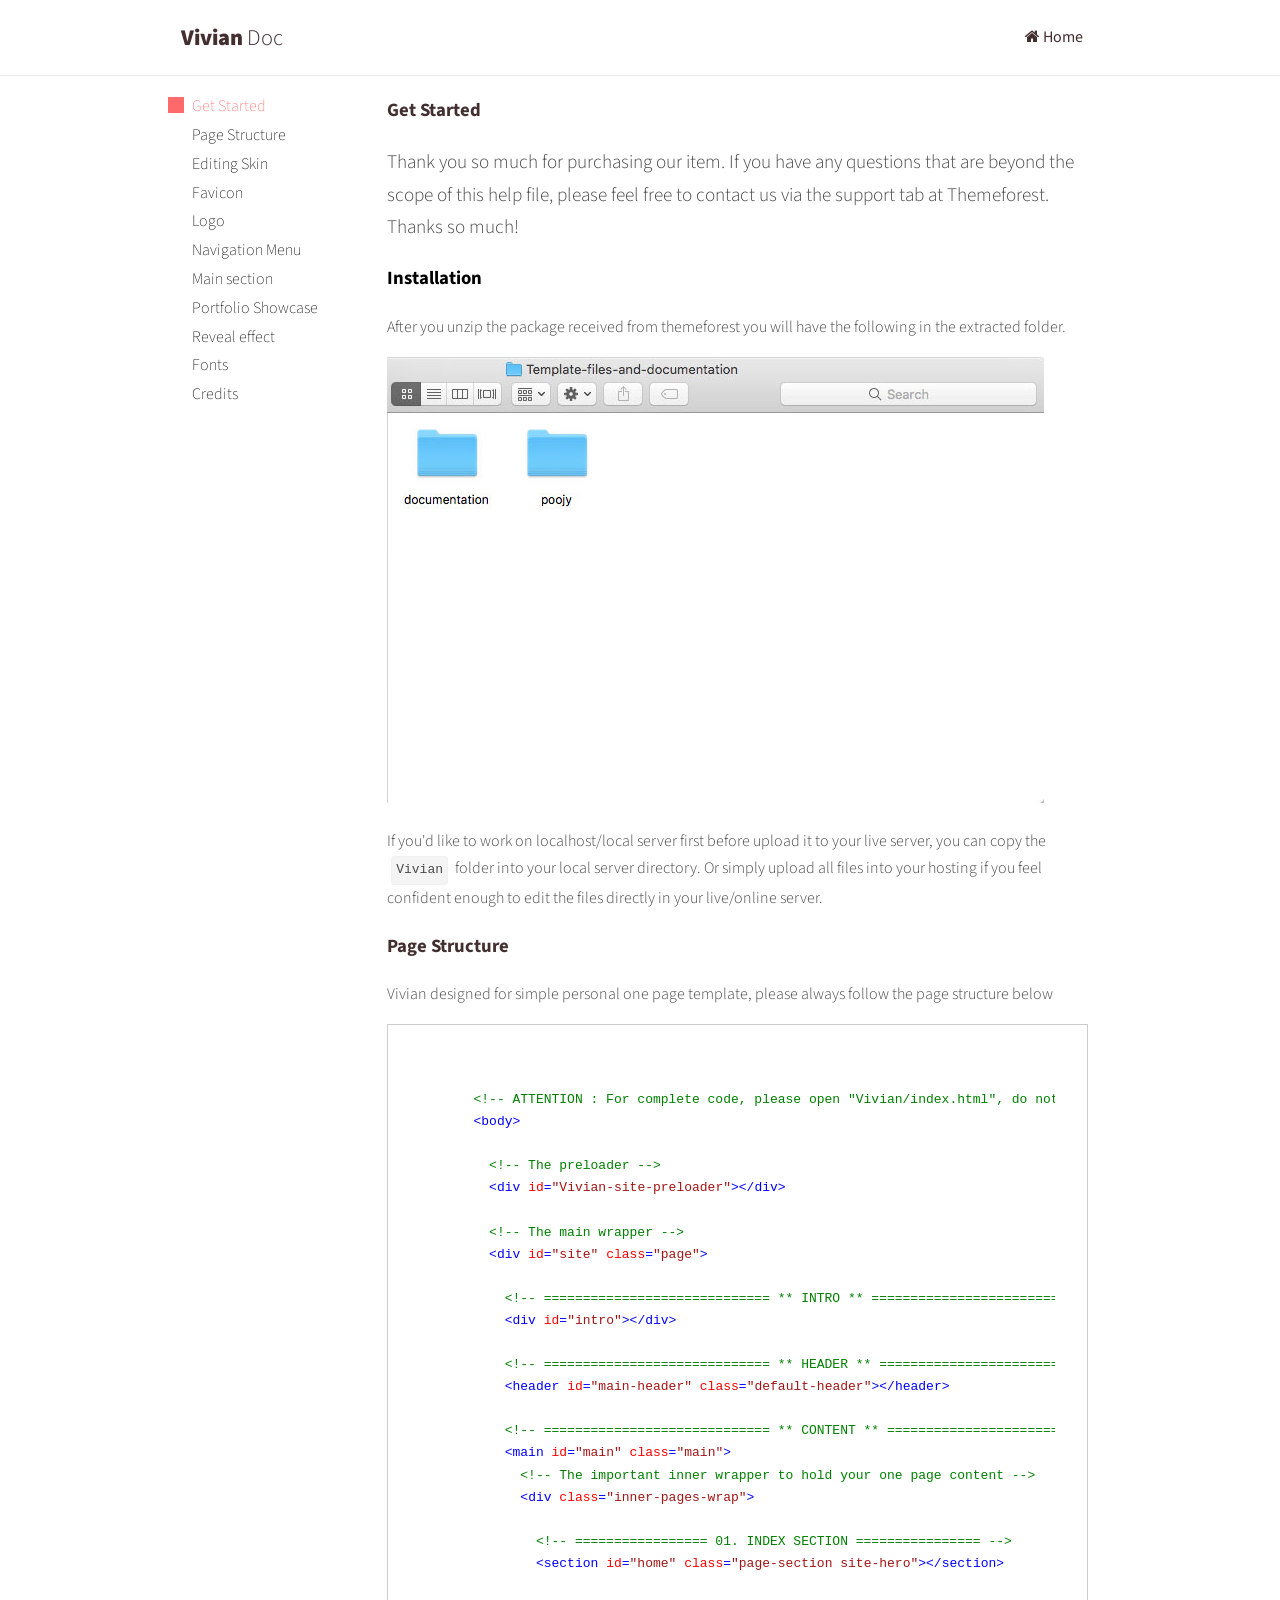
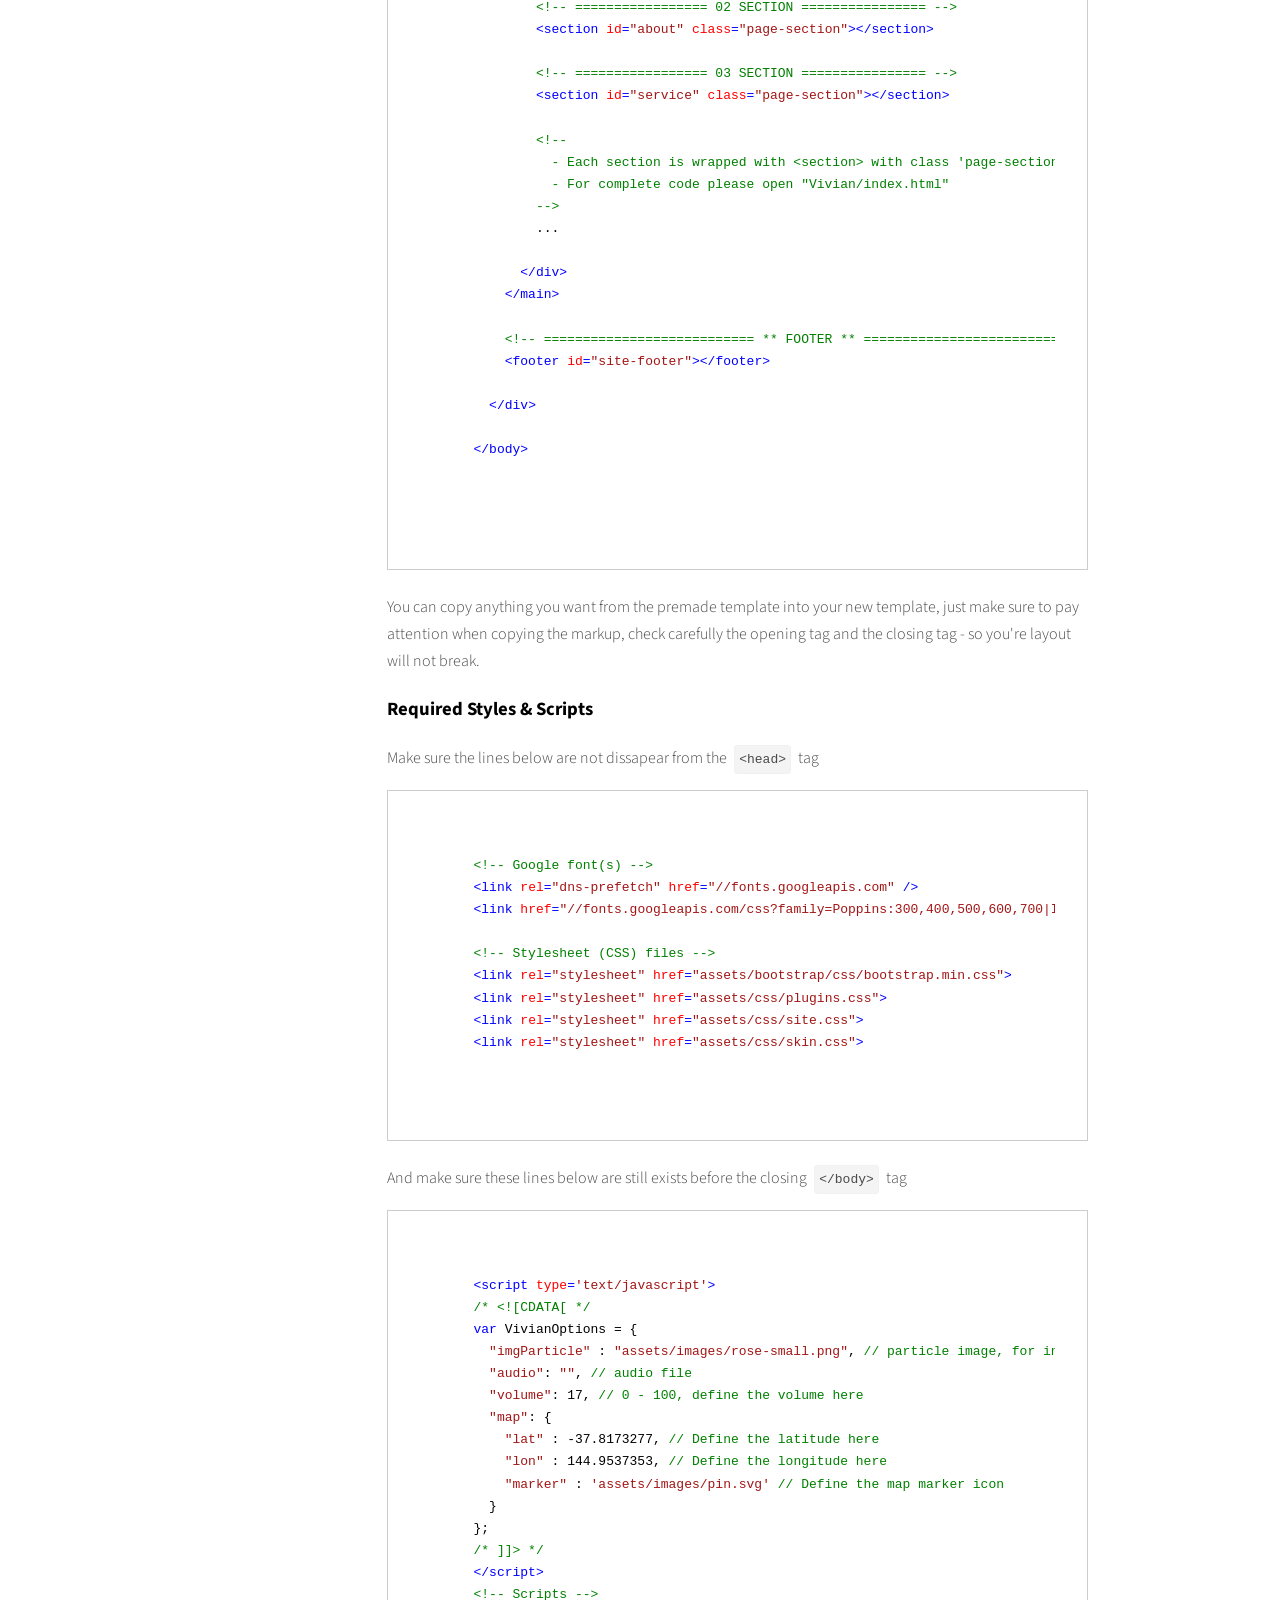
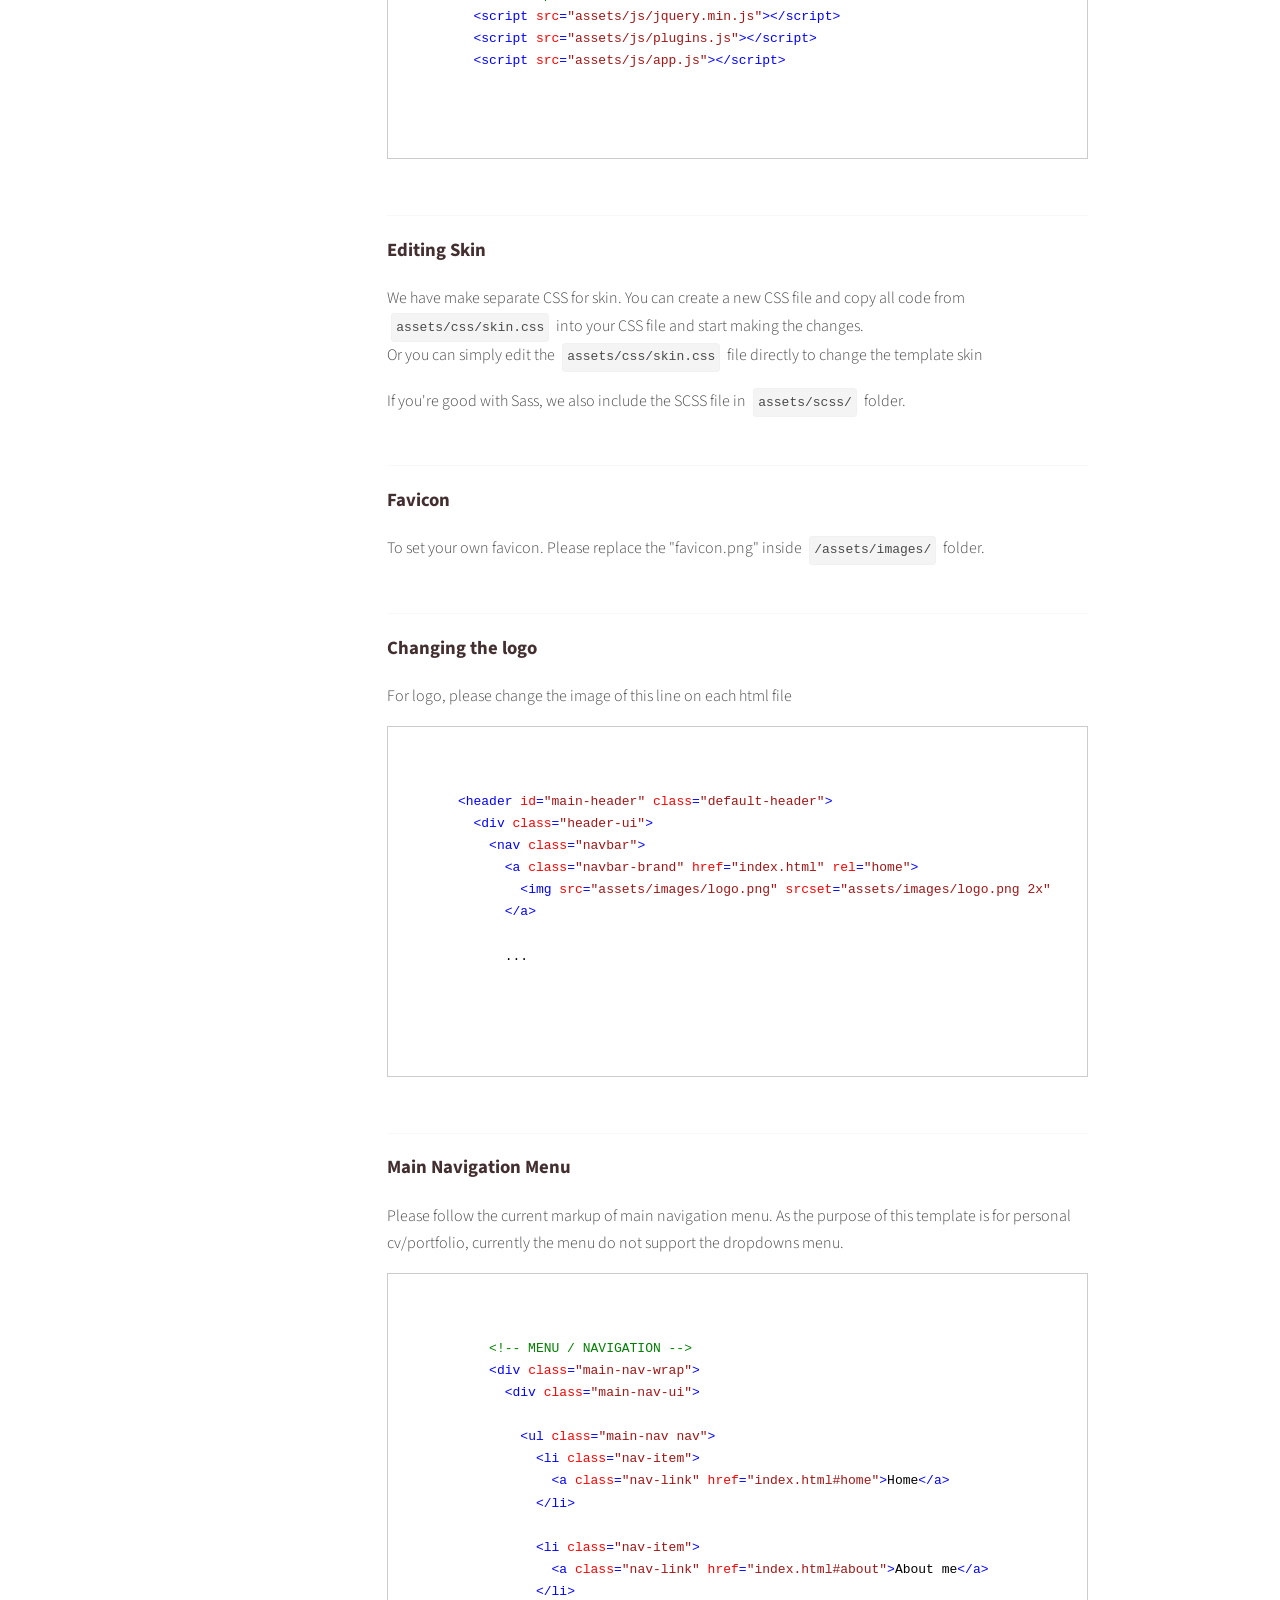
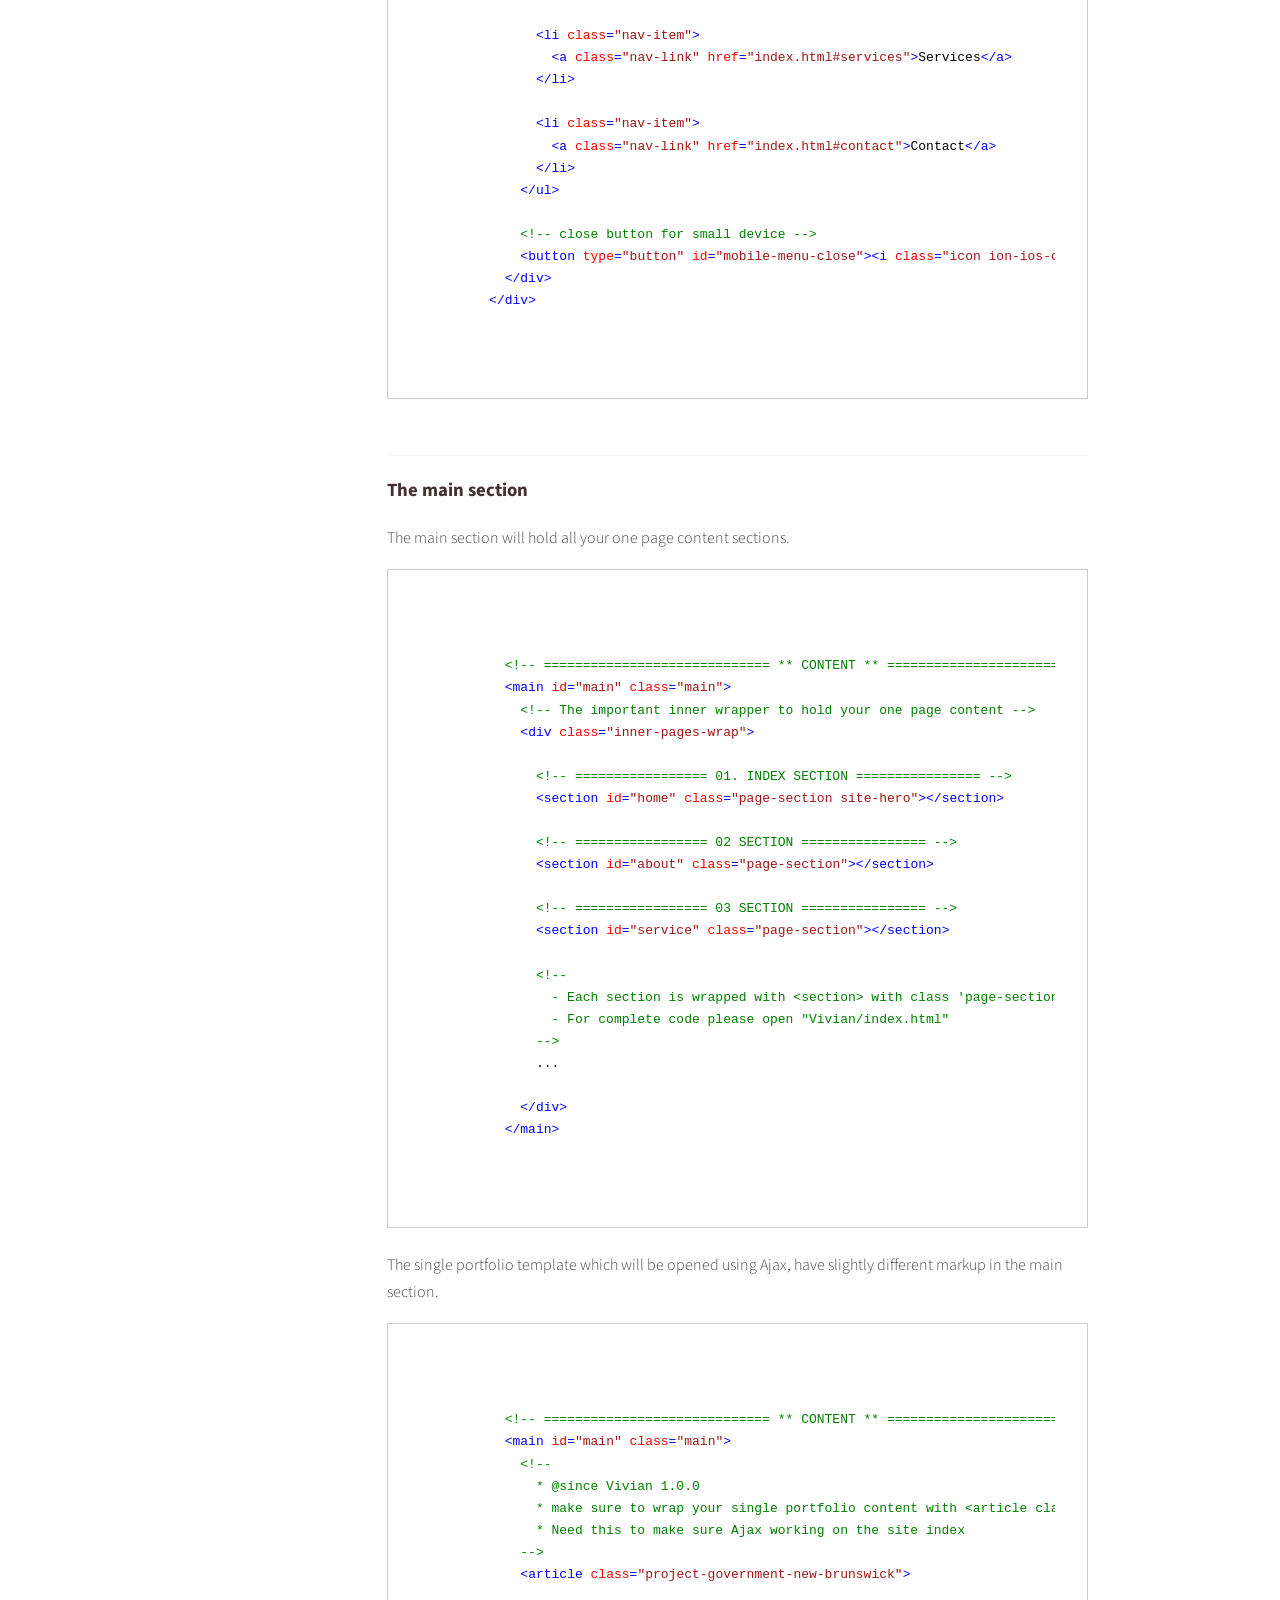
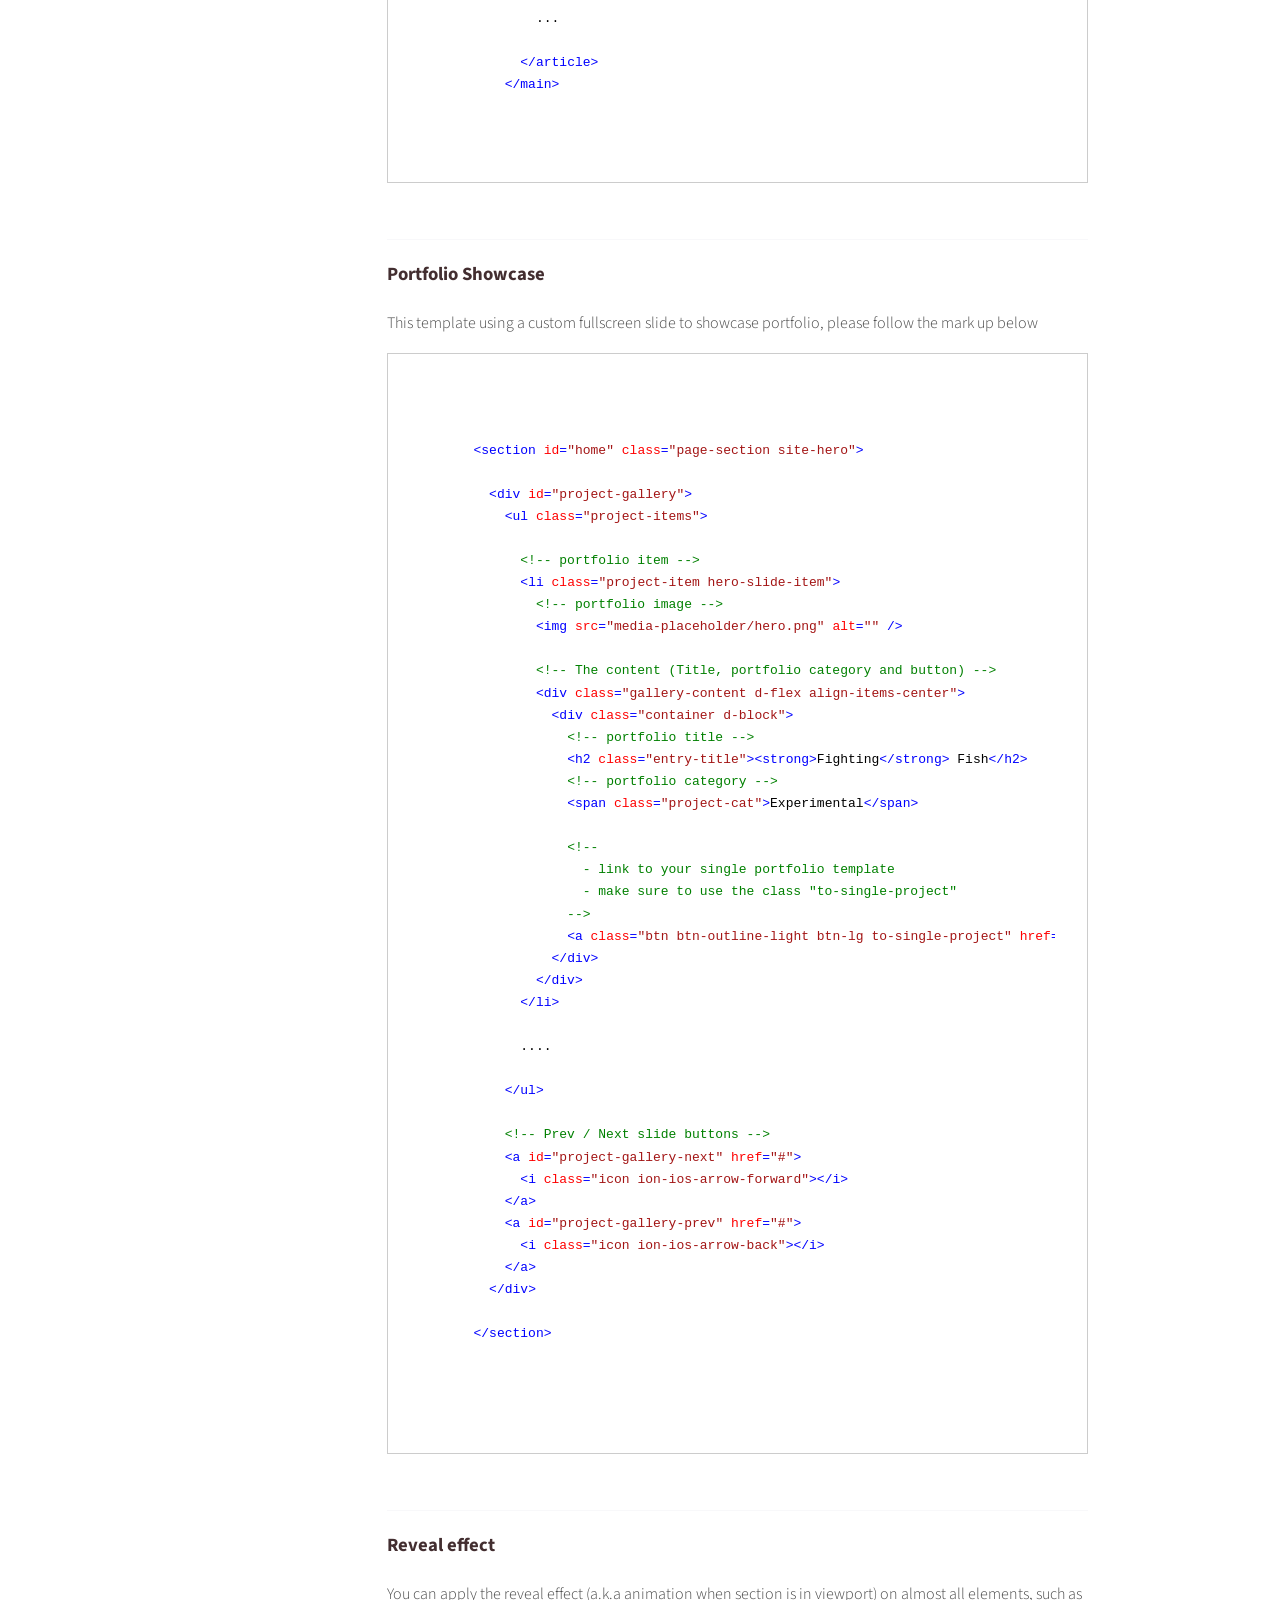
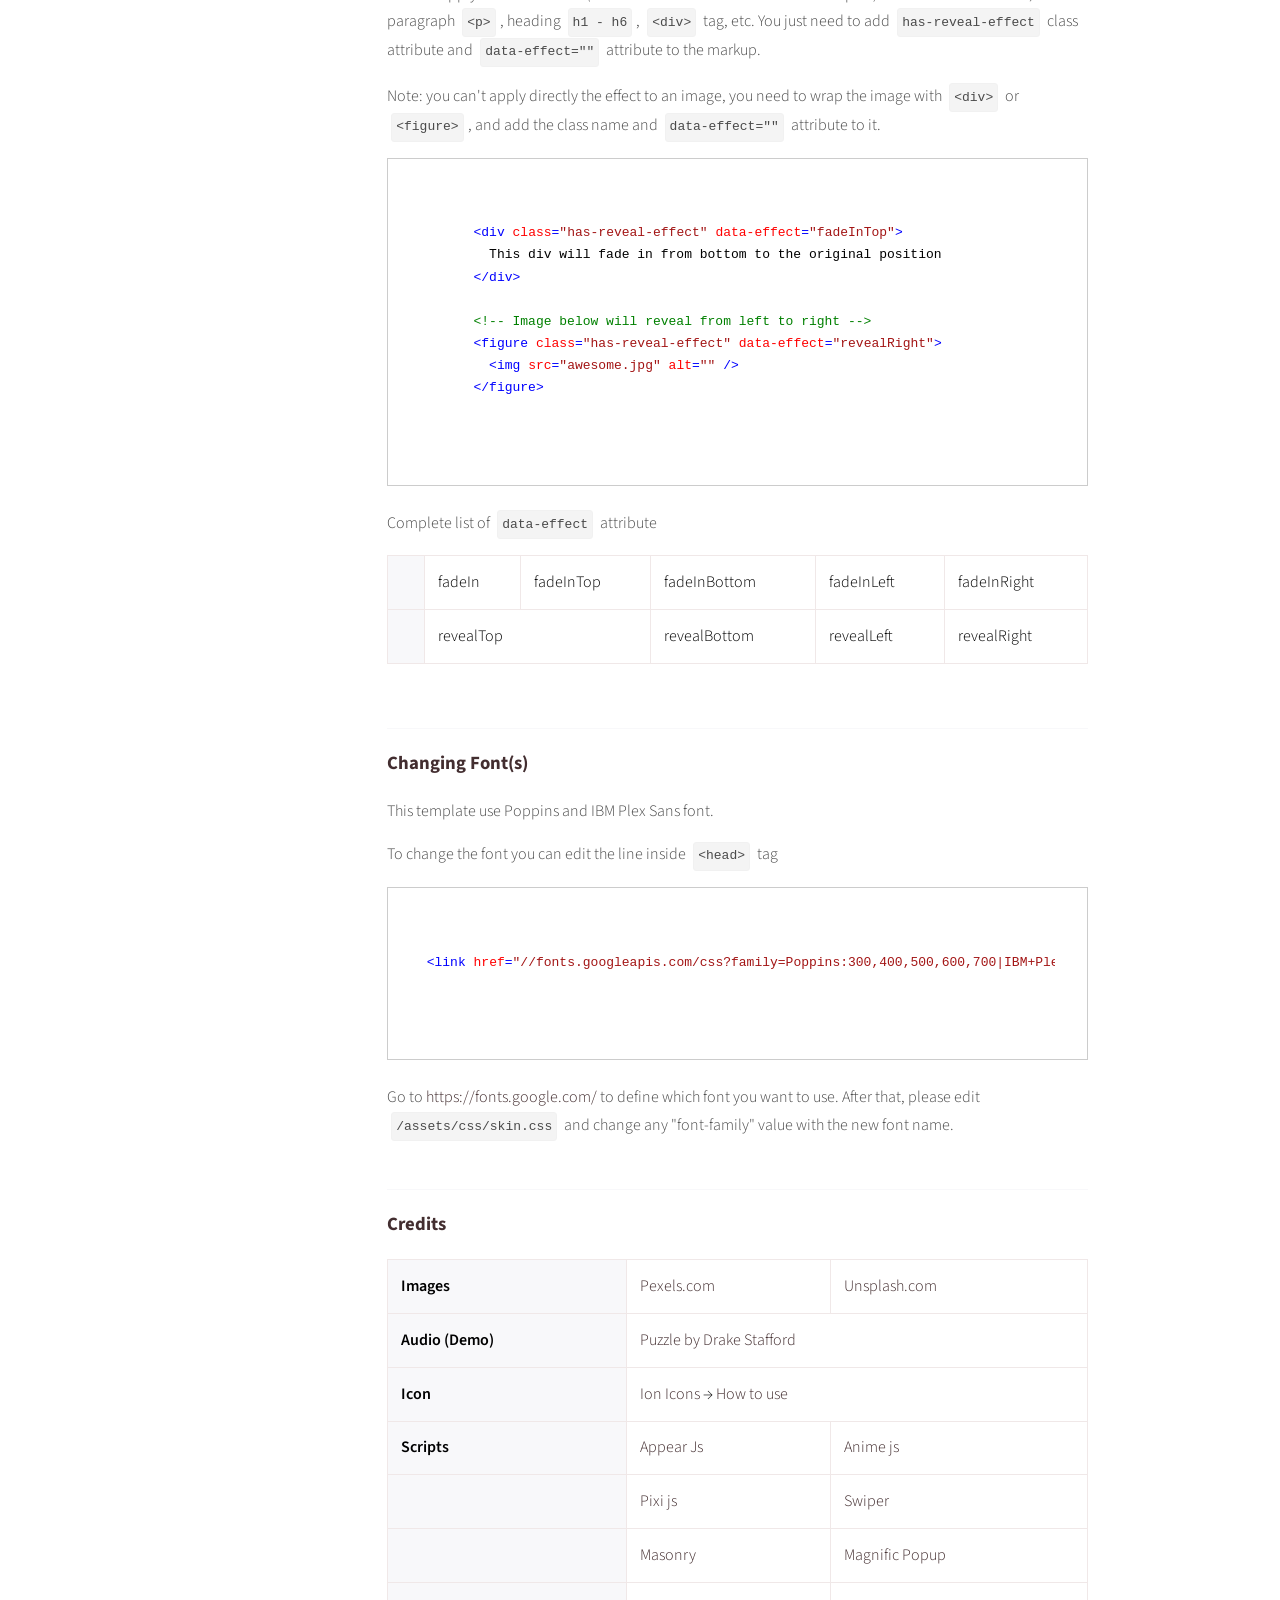
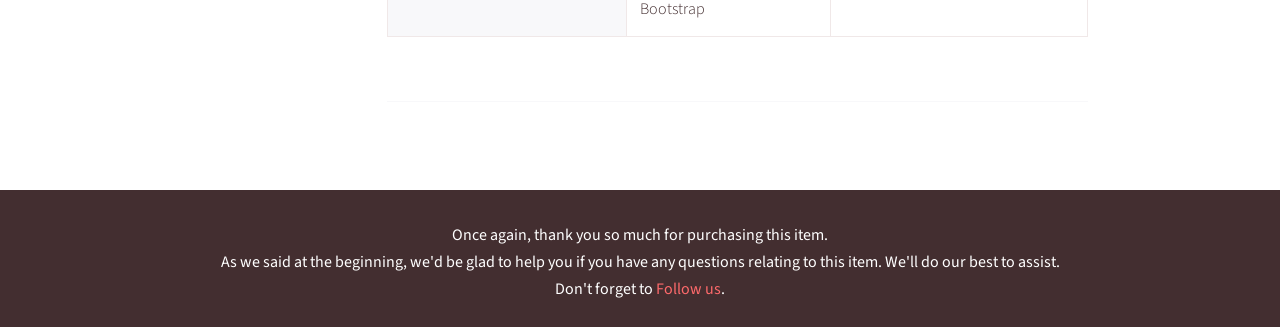
<file: documentation/index.html>
<!doctype html>
<html>
  <head>
    <meta charset="utf-8">
    <meta name="description" content="">
    <meta name="viewport" content="width=device-width, initial-scale=1">
    <title>Vivian Documentation</title>
    <link rel="stylesheet" href="https://cdnjs.cloudflare.com/ajax/libs/font-awesome/4.7.0/css/font-awesome.min.css">
    <link href="https://fonts.googleapis.com/css?family=Source+Sans+Pro:400,600,700" rel="stylesheet">
    <link rel="stylesheet" href="assets/css/scribbler-global.css">
    <link rel="stylesheet" href="assets/css/scribbler-doc.css">
    <link rel="author" href="humans.txt">
  </head>
  <body>
    <div class="doc__bg"></div>
    <nav class="header">
      <h1 class="logo">Vivian <span class="logo__thin">Doc</span></h1>
      <ul class="menu">
        <div class="menu__item toggle"><span></span></div>
        <li class="menu__item"><a href="index.html" class="link link--dark"><i class="fa fa-home"></i> Home</a></li>
      </ul>
    </nav>
    
    <div class="wrapper">
      
      <aside class="doc__nav">
        <ul>
          <li class="js-btn selected">Get Started</li>
          <li class="js-btn">Page Structure</li>
          <li class="js-btn">Editing Skin</li>
          <li class="js-btn">Favicon</li>
          <li class="js-btn">Logo</li>
          <li class="js-btn">Navigation Menu</li>
          <li class="js-btn">Main section</li>
          <li class="js-btn">Portfolio Showcase</li>
          <li class="js-btn">Reveal effect</li>
          <li class="js-btn">Fonts</li>
          <li class="js-btn">Credits</li>
        </ul>
      </aside>

      <article class="doc__content">
       
        <section class="js-section">
          <h3 class="section__title">Get Started</h3>
          
          <p class="lead">Thank you so much for purchasing our item. If you have any questions that are beyond the scope of this help file, please feel free to contact us via the support tab at Themeforest. Thanks so much!</p>

          <h3>Installation</h3>

          <p>After you unzip the package received from themeforest you will have the following in the extracted folder.</p>

          <img src="images/01.jpg" />

          <p>If you'd like to work on localhost/local server first before upload it to your live server, you can copy the <code>Vivian</code> folder into your local server directory. Or simply upload all files into your hosting if you feel confident enough to edit the files directly in your live/online server.</p>
        </section>

        <section class="js-section">
          
          <h3 class="section__title">Page Structure</h3>

          <p>Vivian designed for simple personal one page template, please always follow the page structure below</p>

<div class="code-br">
  <pre>
    <code class="html">
      &lt;!-- ATTENTION : For complete code, please open "Vivian/index.html", do not directly copy the code below -->
      &lt;body>
        
        &lt;!-- The preloader -->
        &lt;div id="Vivian-site-preloader">&lt;/div>

        &lt;!-- The main wrapper -->
        &lt;div id="site" class="page">

          &lt;!-- ============================= ** INTRO ** ============================= -->
          &lt;div id="intro">&lt;/div>

          &lt;!-- ============================= ** HEADER ** ============================= -->
          &lt;header id="main-header" class="default-header">&lt;/header>

          &lt;!-- ============================= ** CONTENT ** ============================= -->
          &lt;main id="main" class="main">
            &lt;!-- The important inner wrapper to hold your one page content -->
            &lt;div class="inner-pages-wrap">
              
              &lt;!-- ================= 01. INDEX SECTION ================ -->
              &lt;section id="home" class="page-section site-hero">&lt;/section>

              &lt;!-- ================= 02 SECTION ================ -->
              &lt;section id="about" class="page-section">&lt;/section>

              &lt;!-- ================= 03 SECTION ================ -->
              &lt;section id="service" class="page-section">&lt;/section>

              &lt;!--
                - Each section is wrapped with &lt;section> with class 'page-section'
                - For complete code please open "Vivian/index.html"
              -->
              ...

            &lt;/div>
          &lt;/main>

          &lt;!-- =========================== ** FOOTER ** =========================== -->
          &lt;footer id="site-footer">&lt;/footer>

        &lt;/div>

      &lt;/body>

    </code>
  </pre>
</div>

          <p>
            You can copy anything you want from the premade template into your new template, just make sure to pay attention when copying the markup, check carefully the opening tag and the closing tag - so you're layout will not break. 
          </p>


          <h3>Required Styles &amp; Scripts</h3>
          <p>Make sure the lines below are not dissapear from the <code>&lt;head&gt;</code> tag</p>

<div class="code-br">
  <pre>
    <code class="html">
      &lt;!-- Google font(s) -->
      &lt;link rel="dns-prefetch" href="//fonts.googleapis.com" />
      &lt;link href="//fonts.googleapis.com/css?family=Poppins:300,400,500,600,700|IBM+Plex+Sans:300,400,500,600,700" rel="stylesheet">
      
      &lt;!-- Stylesheet (CSS) files -->
      &lt;link rel="stylesheet" href="assets/bootstrap/css/bootstrap.min.css">
      &lt;link rel="stylesheet" href="assets/css/plugins.css">
      &lt;link rel="stylesheet" href="assets/css/site.css">
      &lt;link rel="stylesheet" href="assets/css/skin.css">
    </code>
  </pre>
</div>

          <p>And make sure these lines below are still exists before the closing <code>&lt;/body&gt;</code> tag</p>
<div class="code-br">
  <pre>
    <code class="html">
      &lt;script type='text/javascript'>
      /* &lt;![CDATA[ */
      var VivianOptions = {
        "imgParticle" : "assets/images/rose-small.png", // particle image, for intro text animation
        "audio": "", // audio file
        "volume": 17, // 0 - 100, define the volume here
        "map": {
          "lat" : -37.8173277, // Define the latitude here
          "lon" : 144.9537353, // Define the longitude here
          "marker" : 'assets/images/pin.svg' // Define the map marker icon
        }
      };
      /* ]]> */
      &lt;/script>
      &lt;!-- Scripts -->
      &lt;script src="assets/js/jquery.min.js">&lt;/script>
      &lt;script src="assets/js/plugins.js">&lt;/script>
      &lt;script src="assets/js/app.js">&lt;/script>
    </code>
  </pre>
</div>
         <hr />
        </section>

        <section class="js-section">
          <h3 class="section__title">Editing Skin</h3>
          <p>We have make separate CSS for skin. You can create a new CSS file and copy all code from <code>assets/css/skin.css</code> into your CSS file and start making the changes.<br/> Or you can simply edit the <code>assets/css/skin.css</code> file directly to change the template skin</p>

          <p>If you're good with Sass, we also include the SCSS file in <code>assets/scss/</code> folder.</p>
          <hr />
        </section>


        <section class="js-section">
          <h3 class="section__title">Favicon</h3>

          <p>To set your own favicon. Please replace the "favicon.png" inside <code>/assets/images/</code> folder.</p>

        <hr />
        </section>

        <section class="js-section">
          <h3 class="section__title">Changing the logo</h3>

          <p>For logo, please change the image of this line on each html file</p>
<div class="code-br">
  <pre>
    <code class="html">
    &lt;header id="main-header" class="default-header">
      &lt;div class="header-ui">
        &lt;nav class="navbar">
          &lt;a class="navbar-brand" href="index.html" rel="home">
            &lt;img src="assets/images/logo.png" srcset="assets/images/logo.png 2x" alt="Vivian logo" />
          &lt;/a>

          ...

    </code>
  </pre>
</div>

        <hr />
        </section>

        <section class="js-section">
          <h3 class="section__title">Main Navigation Menu</h3>

          <p>Please follow the current markup of main navigation menu. As the purpose of this template is for personal cv/portfolio, currently the menu do not support the dropdowns menu.</p>

<div class="code-br">
  <pre>
    <code class="html">
        &lt;!-- MENU / NAVIGATION -->
        &lt;div class="main-nav-wrap">
          &lt;div class="main-nav-ui">

            &lt;ul class="main-nav nav">
              &lt;li class="nav-item">
                &lt;a class="nav-link" href="index.html#home">Home&lt;/a>
              &lt;/li>

              &lt;li class="nav-item">
                &lt;a class="nav-link" href="index.html#about">About me&lt;/a>
              &lt;/li>

              &lt;li class="nav-item">
                &lt;a class="nav-link" href="index.html#services">Services&lt;/a>
              &lt;/li>

              &lt;li class="nav-item">
                &lt;a class="nav-link" href="index.html#contact">Contact&lt;/a>
              &lt;/li>
            &lt;/ul>

            &lt;!-- close button for small device -->
            &lt;button type="button" id="mobile-menu-close">&lt;i class="icon ion-ios-close">&lt;/i>&lt;/button>
          &lt;/div>
        &lt;/div>
    </code>
  </pre>
</div>

        <hr />
        </section>

        <section class="js-section">
          <h3 class="section__title">The main section</h3>

          <p>The main section will hold all your one page content sections.</p>
<div class="code-br">
  <pre>
    <code class="html">

          &lt;!-- ============================= ** CONTENT ** ============================= -->
          &lt;main id="main" class="main">
            &lt;!-- The important inner wrapper to hold your one page content -->
            &lt;div class="inner-pages-wrap">
              
              &lt;!-- ================= 01. INDEX SECTION ================ -->
              &lt;section id="home" class="page-section site-hero">&lt;/section>

              &lt;!-- ================= 02 SECTION ================ -->
              &lt;section id="about" class="page-section">&lt;/section>

              &lt;!-- ================= 03 SECTION ================ -->
              &lt;section id="service" class="page-section">&lt;/section>

              &lt;!--
                - Each section is wrapped with &lt;section> with class 'page-section'
                - For complete code please open "Vivian/index.html"
              -->
              ...

            &lt;/div>
          &lt;/main>
    </code>
  </pre>
</div>
        <p>The single portfolio template which will be opened using Ajax, have slightly different markup in the main section.</p>
<div class="code-br">
  <pre>
    <code class="html">

          &lt;!-- ============================= ** CONTENT ** ============================= -->
          &lt;main id="main" class="main">
            &lt;!--
              * @since Vivian 1.0.0
              * make sure to wrap your single portfolio content with &lt;article class="project-government-new-brunswick">
              * Need this to make sure Ajax working on the site index
            -->
            &lt;article class="project-government-new-brunswick">

              ...

            &lt;/article>
          &lt;/main>
    </code>
  </pre>
</div>
          <hr />
        </section>

        <section class="js-section">
          <h3 class="section__title">Portfolio Showcase</h3>

          <p>This template using a custom fullscreen slide to showcase portfolio, please follow the mark up below</p>
<div class="code-br">
  <pre>
    <code class="html">

      &lt;section id="home" class="page-section site-hero">
        
        &lt;div id="project-gallery">
          &lt;ul class="project-items">

            &lt!-- portfolio item -->
            &lt;li class="project-item hero-slide-item">
              &lt!-- portfolio image -->
              &lt;img src="media-placeholder/hero.png" alt="" />

              &lt!-- The content (Title, portfolio category and button) -->
              &lt;div class="gallery-content d-flex align-items-center">
                &lt;div class="container d-block">
                  &lt!-- portfolio title -->
                  &lt;h2 class="entry-title">&lt;strong>Fighting&lt;/strong> Fish&lt;/h2>
                  &lt!-- portfolio category -->
                  &lt;span class="project-cat">Experimental&lt;/span>

                  &lt!-- 
                    - link to your single portfolio template
                    - make sure to use the class "to-single-project"
                  -->
                  &lt;a class="btn btn-outline-light btn-lg to-single-project" href="project-government-new-brunswick.html">View project&lt;/a>
                &lt;/div>
              &lt;/div>
            &lt;/li>

            ....

          &lt;/ul>

          &lt;!-- Prev / Next slide buttons -->
          &lt;a id="project-gallery-next" href="#">
            &lt;i class="icon ion-ios-arrow-forward">&lt;/i>
          &lt;/a>
          &lt;a id="project-gallery-prev" href="#">
            &lt;i class="icon ion-ios-arrow-back">&lt;/i>
          &lt;/a>
        &lt;/div>

      &lt;/section>

    </code>
  </pre>
</div>
          <hr />
        </section>

        <section class="js-section">
          <h3 class="section__title">Reveal effect</h3>

          <p>You can apply the reveal effect (a.k.a animation when section is in viewport) on almost all elements, such as paragraph <code>&lt;p></code>, heading <code>h1 - h6</code>, <code>&lt;div></code> tag, etc. You just need to add <code>has-reveal-effect</code> class attribute and <code>data-effect=""</code> attribute to the markup.</p>

          <p>Note: you can't apply directly the effect to an image, you need to wrap the image with <code>&lt;div></code> or <code>&lt;figure></code>, and add the class name and <code>data-effect=""</code> attribute to it.</p>

<div class="code-br">
  <pre>
    <code class="html">
      &lt;div class="has-reveal-effect" data-effect="fadeInTop">
        This div will fade in from bottom to the original position
      &lt;/div>

      &lt;!-- Image below will reveal from left to right -->
      &lt;figure class="has-reveal-effect" data-effect="revealRight">
        &lt;img src="awesome.jpg" alt="" />
      &lt;/figure>
    </code>
  </pre>
</div>
          <p>Complete list of <code>data-effect</code> attribute</p>
          <table>
            <tbody>
              <tr>
                <td></td>
                <td>fadeIn</td>
                <td>fadeInTop</td>
                <td>fadeInBottom</td>
                <td>fadeInLeft</td>
                <td>fadeInRight</td>
              </tr>
              <tr>
                <td></td>
                <td colspan="2">revealTop</td>
                <td>revealBottom</td>
                <td>revealLeft</td>
                <td>revealRight</td>
              </tr>
            </tbody>
          </table>
          <hr />
        </section>

        <section class="js-section">
          <h3 class="section__title">Changing Font(s)</h3>

          <p>This template use Poppins and IBM Plex Sans font.</p>
          <p>To change the font you can edit the line inside <code>&lt;head></code> tag</p>

<div class="code-br">
  <pre>
    <code class="html">
&lt;link href="//fonts.googleapis.com/css?family=Poppins:300,400,500,600,700|IBM+Plex+Sans:300,400,500,600,700" rel="stylesheet">
    </code>
  </pre>
</div>
          <p>Go to <a href="https://fonts.google.com/" target="_blank">https://fonts.google.com/</a> to define which font you want to use. After that, please edit <code>/assets/css/skin.css</code> and change any "font-family" value with the new font name.</p>
          <hr />
        </section>

        <section class="js-section">
          <h3 class="section__title">Credits</h3>

          <table>

            <tbody>
              <tr>
                <td>Images</td>
                <td><a href="https://www.pexels.com/">Pexels.com</a></td>
                <td><a href="https://unsplash.com/">Unsplash.com</a></td>
              </tr>
              <tr>
                <td>Audio (Demo)</td>
                <td colspan="2"><a href="http://freemusicarchive.org/music/Drake_Stafford/~/Puzzle_1357">Puzzle by Drake Stafford</a></td>
              </tr>
              <tr>
                <td>Icon</td>
                <td colspan="2"><a href="https://ionicons.com">Ion Icons</a> &rarr; <a href="https://ionicons.com/usage/">How to use</a></td>
              </tr>
              <tr>
                <td>Scripts</td>
                <td><a href="http://creativelive.github.io/appear/">Appear Js</a></td>
                <td><a href="https://animejs.com/">Anime js</a></td>
              </tr>
              <tr>
                <td></td>
                <td><a href="http://www.pixijs.com/">Pixi js</a></td>
                <td><a href="http://www.idangero.us/swiper/">Swiper</a></td>
              </tr>
              <tr>
                <td></td>
                <td><a href="https://masonry.desandro.com">Masonry</a></td>
                <td><a href="https://dimsemenov.com/plugins/magnific-popup/">Magnific Popup</a></td>
              </tr>
              <tr>
                <td></td>
                <td><a href="https://getbootstrap.com/">Bootstrap</a></td>
                <td></td>
              </tr>
            </tbody>
          </table>

          <hr />
        </section>

      </article>
    </div>

    <footer class="footer">
      Once again, thank you so much for purchasing this item.<br/>
      As we said at the beginning, we'd be glad to help you if you have any questions relating to this item. We'll do our best to assist.
      <br/>Don't forget to <a href="https://themeforest.net/user/wip-themes/follow" target="_blank" class="link link--light">Follow us</a>.</footer>
    <script src="assets/js/highlight.pack.js"></script>
    <script>hljs.initHighlightingOnLoad();</script>
    <script src="assets/js/scribbler.js"></script>
  </body>
</html>
</file>
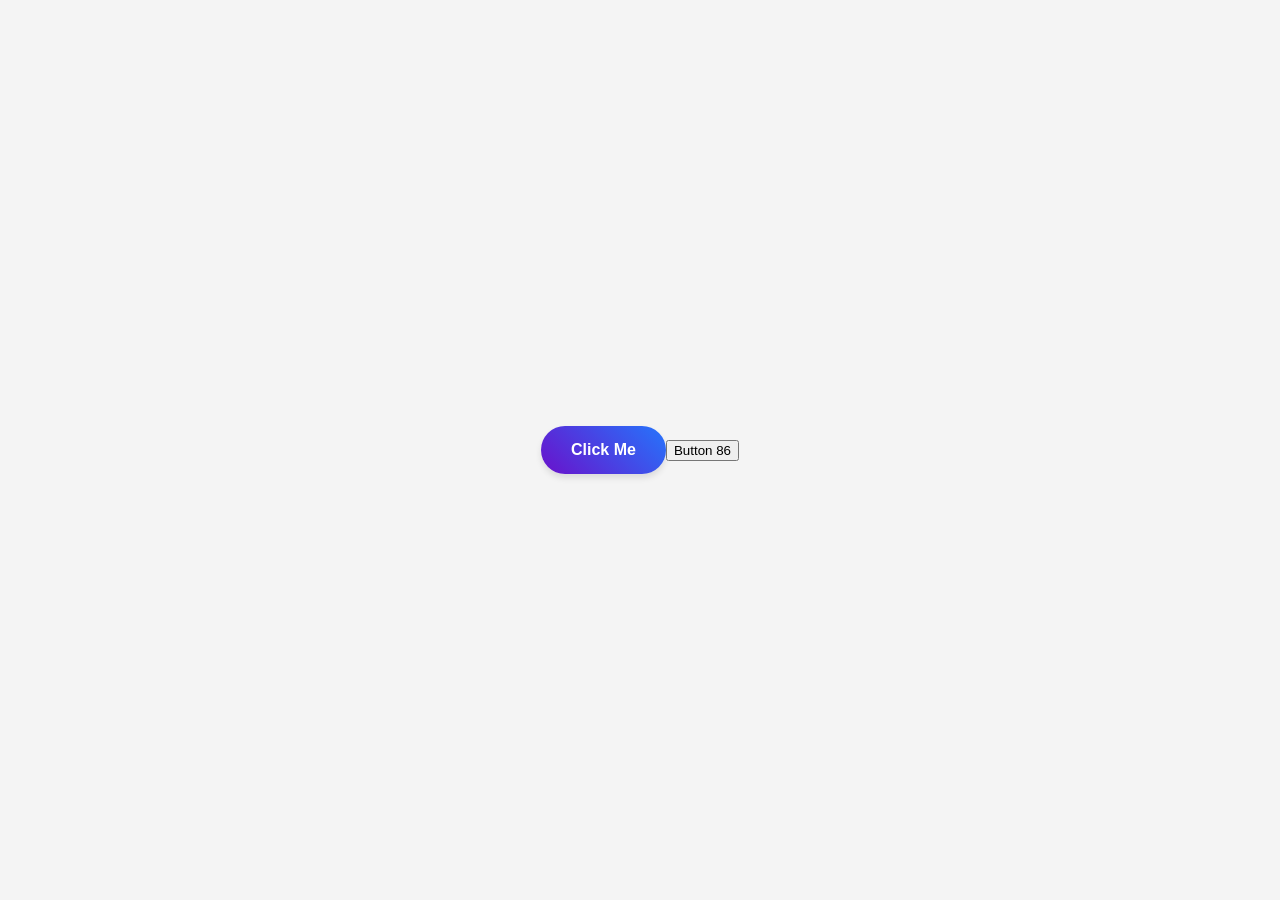
<file: vivian/test.html>
<!DOCTYPE html>
<html lang="en">
<head>
  <meta charset="UTF-8">
  <meta name="viewport" content="width=device-width, initial-scale=1.0">
  <title>Button Design</title>
  <style>
    body {
      font-family: Arial, sans-serif;
      display: flex;
      justify-content: center;
      align-items: center;
      height: 100vh;
      margin: 0;
      background-color: #f4f4f4;
    }

    .button {
      background: linear-gradient(45deg, #6a11cb, #2575fc);
      color: white;
      padding: 15px 30px;
      font-size: 16px;
      font-weight: bold;
      border: none;
      border-radius: 25px;
      cursor: pointer;
      box-shadow: 0 4px 6px rgba(0, 0, 0, 0.1);
      transition: all 0.3s ease;
    }

    .button:hover {
      transform: scale(1.1);
      box-shadow: 0 6px 12px rgba(0, 0, 0, 0.2);
    }

    .button:active {
      transform: scale(1.05);
      box-shadow: 0 3px 6px rgba(0, 0, 0, 0.15);
    }
  </style>
  
  <style>
:root{--scroll-btn-size:48px;--scroll-btn-bg:#111;--scroll-btn-accent:#f14c13;--scroll-btn-offset-right:28px;--scroll-btn-offset-bottom:28px}
.scroll-up.btn{position:fixed;right:var(--scroll-btn-offset-right);bottom:var(--scroll-btn-offset-bottom);display:flex;align-items:center;gap:.5rem;padding:.25rem .6rem;border-radius:999px;background:var(--scroll-btn-bg);color:#fff;border:0;font-size:14px;height:var(--scroll-btn-size);min-width:var(--scroll-btn-size);box-shadow:0 6px 20px rgba(0,0,0,.25);transform:translateY(12px);opacity:0;visibility:hidden;transition:all .28s cubic-bezier(.2,.9,.2,1);z-index:9999}
.scroll-up.btn .icon-right{display:inline-flex;align-items:center;justify-content:center;width:var(--scroll-btn-size);height:100%}
.scroll-up.btn .icon-right svg{width:20px;height:20px;display:block}
.scroll-up.btn .label{text-transform:uppercase;font-weight:600;font-size:12px;letter-spacing:.08em;line-height:1}
.scroll-up.btn.visible{opacity:1;visibility:visible;transform:translateY(0)}
.scroll-up.btn:focus{outline:none;box-shadow:0 0 0 4px rgba(241,76,19,.18)}
@media (max-width:480px){.scroll-up.btn{right:14px;bottom:14px;padding:0;width:48px;height:48px;border-radius:50%;min-width:48px}.scroll-up.btn .label{display:none}}
</style>

</head>
<body>
  <button class="button">Click Me</button>
</button>

<!-- Scroll to top button -->
<button id="scrollUp" class="scroll-up btn" aria-label="Scroll to top" title="Back to top" data-threshold="300">
  <span class="icon-right">
    <svg viewBox="0 0 24 24" fill="none" stroke="currentColor" stroke-width="1.6" stroke-linecap="round" stroke-linejoin="round" aria-hidden="true" focusable="false">
      <polyline points="6 14 12 8 18 14"></polyline>
      <line x1="12" y1="8" x2="12" y2="20"></line>
    </svg>
  </span>
  <span class="label">Top</span>
</button>

<!-- Scroll-up behavior -->
<script>
(function(){
  var btn = document.getElementById('scrollUp');
  if(!btn) return;
  var threshold = parseInt(btn.getAttribute('data-threshold')||300,10);
  function onScroll(){
    if(window.scrollY > threshold){ btn.classList.add('visible'); btn.setAttribute('aria-hidden','false'); }
    else { btn.classList.remove('visible'); btn.setAttribute('aria-hidden','true'); }
  }
  function toTop(e){ if(e) e.preventDefault(); window.scrollTo({top:0,behavior:'smooth'}); btn.blur(); }
  function onKey(e){ if(e.key === 'Enter' || e.key === ' '){ e.preventDefault(); toTop(); } }
  window.addEventListener('scroll', onScroll, {passive:true});
  btn.addEventListener('click', toTop);
  btn.addEventListener('keydown', onKey);
  onScroll();
})();
</script>

</body>
</html>

<!-- HTML !-->
<button class="button-86" role="button">Button 86</button>
</file>
<file: documentation/assets/css/scribbler-global.css>
/* css variables*/
:root {
  --primary-color: #432E30;
  --primary-color-light: #8E7474;
  --accent-color: #FE6A6B;
  --accent-color-light: #FFE4E4;
  --accent-color-dark: #B94B4C;
  --white-color: #FAFBFC;
  --light-gray-color: #C6CBD1;
  --medium-gray-color: #959DA5;
  --dark-gray-color: #444D56; 
  --bg-color: #F8F8FA;
  --code-bg-color: #F0E8E8;
}

/* normalized */
html, body {
  padding: 0;
  margin: 0;
  font-family: 'Source Sans Pro', sans-serif;
  background-color: white;
  line-height: 1.7;
}

p {
  font-weight: 300;
  color: #4A4A4A;
}

p.lead {
  font-size: 1.2rem;
}

p code {
  display: inline-block;
  padding: .15rem .25rem;
  margin: 0 .25rem;
  background-color: #f4f4f4;
  border-radius: 3px;
  border: 1px solid #f1f1f1;
}

a, a:hover {
  text-decoration: none;
  color: var(--primary-color);
}

hr {
  padding: 1rem 0;
  border: 0;
  border-bottom: 1px solid var(--bg-color);
}

* {
  box-sizing: border-box;
}

/* global components */

/* typography */
.section__title {
  color: var(--primary-color);
}

/* tabs */
.tab__container {
  position: relative;
}

.tab__container > ul {
  position: absolute;
  list-style: none;
  margin: 0;
  right: 1rem;
  top: -2rem;
  padding-left: 0;
}

.tab__container .code {
  white-space: normal;
  padding: 1rem 1.5rem;
}

.tab {
  display: inline-block;
  padding: 0.3rem 0.5rem;
  font-weight: 200;
  cursor: pointer;
}

.tab.active {
  border-bottom: 1px solid var(--primary-color);
  font-weight: 700;
  display: inline-block;
}

.tab__pane {
  display: none;
}

.tab__pane.active {
  display: block;
}

pre {
  max-width: 100%;
  overflow: scroll;
}

/* code */
.code {
  border-radius: 3px;
  font-family: Space Mono, SFMono-Regular, Menlo,Monaco, Consolas, Liberation Mono, Courier New, monospace;
  background: var(--bg-color);
  border: 1px solid var(--code-bg-color);
  color: var(--primary-color-light);
}

.code--block {
  white-space: pre-line;
  padding: 0 1.5rem;
}

.code--inline {
  padding: 3px 6px;
  font-size: 80%;
}

/* buttons */
.button--primary {
  padding: 10px 22px;
  background-color: var(--accent-color);
  color: white;
  position: relative;
  text-decoration: none;
  border: 0;
  transition: all .3s ease-out;
}

.button--primary:after {
  position: absolute;
  content: "";
  width: 1rem;
  height: 1rem;
  background-color: var(--accent-color-light);
  right: -0.4rem;
  top: -0.4rem;
  transition: all 0.3s ease-out;
}

.button--primary:hover {
  text-shadow: 0px 1px 1px var(--accent-color-dark);
  color: white;
  transform: translate3D(0, -3px, 0);
}

.button--primary:hover::after {
  transform: rotate(90deg);
}

.button--secondary {
  padding: 10px 22px;
  border: 2px solid var(--primary-color);
  transition: all 0.5s ease-out;
}

.button--secondary:hover {
  border-color: var(--accent-color);
  color: var(--accent-color);
}

/* links */
.link {
  text-decoration: none;
  transition: all 0.3s ease-out;
}

.link:hover {
  color: var(--accent-color);
}

.link--dark {
  color: var(--primary-color);
}

.link--light {
  color: var(--accent-color);
}

/* menu */
nav {
  display: grid;
  grid-template-columns: 70px auto;
}

.menu {
  margin: 0;
  text-align: right;
  overflow: hidden;
  list-style: none;
}

.toggle {
  display: none;
  position: relative;
}

.toggle span,
.toggle span:before,
.toggle span:after {
  content: '';
  position: absolute;
  height: 2px;
  width: 18px;
  border-radius: 2px;
  background: var(--primary-color);
  display: block;
  cursor: pointer;
  transition: all 0.3s ease-in-out;
  right: 0;
}

.toggle span:before {
  top: -6px;
}

.toggle span:after {
  bottom: -6px;
}

.toggle.open span{
  background-color: transparent;
}

.toggle.open span:before,
.toggle.open span:after {
  top: 0;
}

.toggle.open span:before {
  transform: rotate(45deg);
}

.toggle.open span:after {
  transform: rotate(-45deg);
}

.menu__item {
  padding: 1rem;
  display: inline-block;
}

.menu__item.toggle {
  display: none;
}

/* table */
table {
  border-collapse: collapse;
  width: 100%;
  transition: color .3s ease-out;
  margin-bottom: 2rem;
}

table td, table th {
  border: 1px solid var(--code-bg-color);
  padding: 0.8rem;
  font-weight: 300;
}

table th {
  text-align: left;
  background-color: white;
  border-color: white;
  border-bottom-color: var(--code-bg-color);
}

table td:first-child {
  background-color: var(--bg-color);
  font-weight: 600;
}

@media screen and (max-width: 600px) {
  nav {
    grid-template-columns: 70px auto;
  }

  .menu__item{
    display: none;
  }

  .menu__item.toggle {
    display: inline-block;
  }

  .menu {
    text-align: right;
    padding: 0.5rem 1rem;
  }

  .toggle {
    display: block;
  }

  .menu.responsive .menu__item:not(:first-child) {
    display: block;
    padding: 0 0 0.5rem 0;
  }
}

/* layout */
.wrapper {
  margin: 0 auto;
  width: 70%;
}

.footer {
  text-align: center;
  background-color: var(--primary-color);
  padding: 2rem;
  color: white;
}

@keyframes fadeUp {
  0% {
    opacity: 0;
    transform: translate3d(0,30px,0);
  }
  100% {
    transform: translate3d(0,0,0);
  }
}
</file>
<file: documentation/assets/css/scribbler-doc.css>
html, body {
  display: flex;
  flex-direction: column;
  min-height: 100vh;
}

/* layout */
.header {
  border-bottom: 1px solid var(--code-bg-color);
  grid-template-columns: 1fr 150px 60% 1fr;
}

.wrapper {
  display: flex;
  flex-grow: 1;
}

/* logo */
.logo {
  font-weight: 900;
  color: var(--primary-color);
  font-size: 1.4em;
  grid-column: 2;
  text-align: left;
}

.logo__thin {
  font-weight: 300;
}

/* menu */
.menu {
  grid-template-columns: 1fr 180px 60% 1fr;
}

.menu__item {
  padding: 1.5rem 1rem;
}

/* doc */
.doc__bg {
  position: fixed;
  top: 0;
  left: 0;
  bottom: 0;
  width: 28%;
  background-color: var(--bg-color);
  z-index: -1;
}

.doc__nav {
  flex-basis: 20%;
  font-weight: 200;
}

.doc__nav ul {
  list-style: none;
  padding-left: 0;
  line-height: 1.8;
}

.doc__nav ul.fixed {
  position: fixed;
  top: 2rem;
}

.doc__nav li:hover {
  color: var(--primary-color-light);
  cursor: pointer;
  transition: color .3s ease-in-out;
}

.doc__nav .selected {
  color: var(--accent-color);
  position: relative;
}

.doc__nav .selected:after {
  position: absolute;
  content: "";
  width: 1rem;
  height: 1rem;
  background-color: var(--accent-color);
  left: -1.5rem;
  top: 0.3rem;
}

.doc__content {
  flex-basis: 80%;
  width: 80%;
  max-width: 80%;
  padding: 0 0 5rem 1rem;
}

.code-br {
  padding: 0 2rem;
  margin: 0 0 1.5rem;
  border: 1px solid #ccc;
}

@media (max-width: 750px) {
  .wrapper {
    flex-direction: column;
  }
  .doc__content {
    padding-left: 0;
  }
  .doc__nav ul {
    border-bottom: 1px solid var(--code-bg-color);
    padding-bottom: 0.5rem;
  }
  .doc__nav ul.fixed {
    /* nutralized the fixed menu for mobile*/
    position: relative;
    top: 0;
  }
  .doc__nav li {
    display: inline-block;
    padding-right: 1rem;
  }
  .doc__nav .selected:after {
    display: none;
  }
}


/*

Visual Studio-like style based on original C# coloring by Jason Diamond <jason@diamond.name>

*/
.hljs {
  display: block;
  overflow-x: auto;
  padding: 0.5em;
  background: white;
  color: black;
  max-width: 100%;
}

.hljs-comment,
.hljs-quote,
.hljs-variable {
  color: #008000;
}

.hljs-keyword,
.hljs-selector-tag,
.hljs-built_in,
.hljs-name,
.hljs-tag {
  color: #00f;
}

.hljs-string,
.hljs-title,
.hljs-section,
.hljs-attribute,
.hljs-literal,
.hljs-template-tag,
.hljs-template-variable,
.hljs-type,
.hljs-addition {
  color: #a31515;
}

.hljs-deletion,
.hljs-selector-attr,
.hljs-selector-pseudo,
.hljs-meta {
  color: #2b91af;
}

.hljs-doctag {
  color: #808080;
}

.hljs-attr {
  color: #f00;
}

.hljs-symbol,
.hljs-bullet,
.hljs-link {
  color: #00b0e8;
}


.hljs-emphasis {
  font-style: italic;
}

.hljs-strong {
  font-weight: bold;
}
</file>
